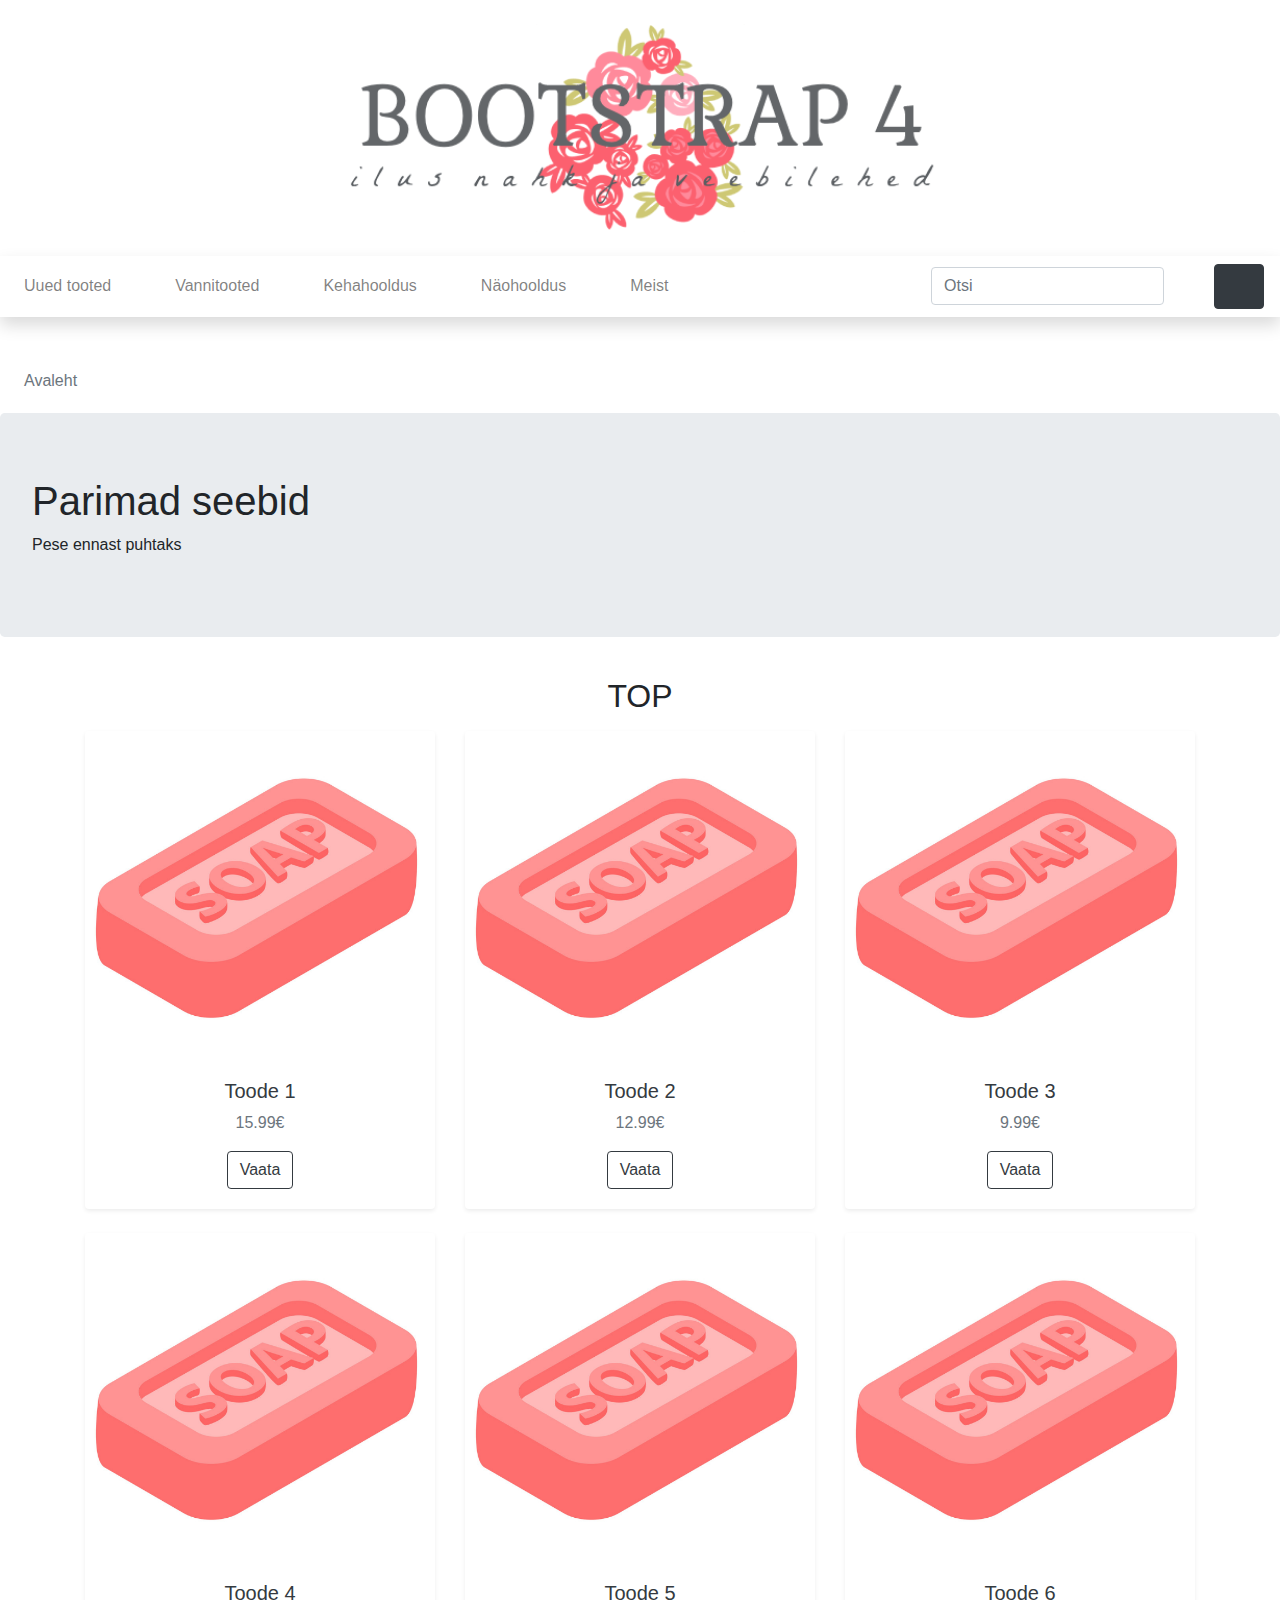
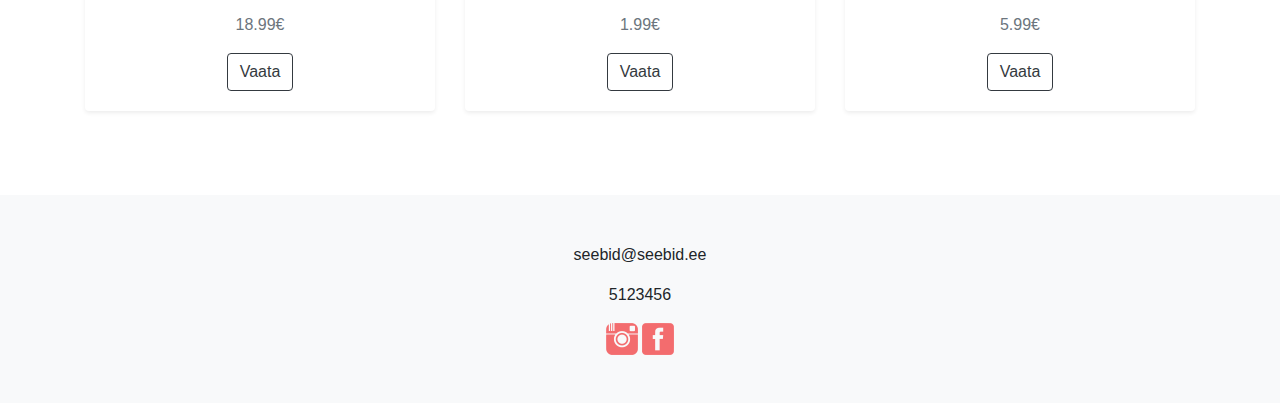
<file: index.html>
<!doctype html>
<html lang="ee">
    <head>
        <meta charset="utf-8">
        <meta http-equiv="X-UA-Compatible" content="IE=edge">
        <meta name="viewport" content="width=device-width, initial-scale=1, shrink-to-fit=no">
        <meta name="description" content=""> 
        <meta name="author" content="">
        <title>Avaleht</title>
        <!-- Bootstrap CSS -->
        <link rel="stylesheet" href="https://stackpath.bootstrapcdn.com/bootstrap/4.3.1/css/bootstrap.min.css" integrity="sha384-ggOyR0iXCbMQv3Xipma34MD+dH/1fQ784/j6cY/iJTQUOhcWr7x9JvoRxT2MZw1T" crossorigin="anonymous"> 
        <!-- minu CSS -->
        <link rel="stylesheet" href="custom.css">
    </head>
    <body>
        <!-- päis --->
        <header class="py-2">
            <div class="container-fluid">
                <div class="row">
                    <div class="col-lg-12 my-3 text-center"><a href="index.html"><img src="logo2.png" width="50%"></a></div>              
                </div>          
            </div>
        </header>
        <!-- navigatsioon -->
        <nav class="navbar navbar-expand-lg navbar-light bg-white shadow">
            <button class="navbar-toggler" type="button" data-toggle="collapse" data-target="#navbarNavDropdown" aria-controls="navbarNavDropdown" aria-expanded="false" aria-label="Toggle navigation">
                <span class="navbar-toggler-icon"></span>
            </button>
            <div class="collapse navbar-collapse" id="navbarNavDropdown">
                <ul class="navbar-nav mr-auto">
                    <li class="nav-item"><a class="nav-link" href="#">Uued tooted</a></li>
                    <li class="nav-item dropdown">
                        <a class="nav-link" href="#" id="navbarDropdownMenuLink" data-toggle="dropdown" aria-haspopup="true" aria-expanded="false">Vannitooted</a> 
                        <div class="dropdown-menu" aria-labelledby="navbarDropdownMenuLink"> 
                            <a class="dropdown-item" href="#">Vannisoolad</a> 
                            <a class="dropdown-item" href="#">Vannipiimad</a> 
                            <a class="dropdown-item" href="#">Vannipommid</a>
                            <a class="dropdown-item" href="list.html">Seebid ja du&scaron;igeelid</a>
                        </div> 
                    </li> 
                    <li class="nav-item dropdown"> 
                        <a class="nav-link" href="#" id="navbarDropdownMenuLink" data-toggle="dropdown" aria-haspopup="true" aria-expanded="false">Kehahooldus</a> 
                        <div class="dropdown-menu" aria-labelledby="navbarDropdownMenuLink"> 
                            <a class="dropdown-item" href="#">Kehakreemid</a> 
                            <a class="dropdown-item" href="#">Keha&otilde;lid</a> 
                            <a class="dropdown-item" href="#">Kehakoorijad</a> 
                            <a class="dropdown-item" href="#">Deodorandid</a> 
                            <a class="dropdown-item" href="#">K&auml;te ja jalgade hooldus</a>  
                        </div> 
                    </li> 
                    <li class="nav-item dropdown"> 
                        <a class="nav-link" href="#" id="navbarDropdownMenuLink" data-toggle="dropdown" aria-haspopup="true" aria-expanded="false">N&auml;ohooldus</a> 
                        <div class="dropdown-menu" aria-labelledby="navbarDropdownMenuLink"> 
                            <a class="dropdown-item" href="#">Puhastus ja toniseerimine</a> 
                            <a class="dropdown-item" href="#">Niisutus ja toitmine</a> 
                            <a class="dropdown-item" href="#">Koorijad ja maskid</a> 
                        </div> 
                    </li>
                    <li class="nav-item"><a class="nav-link" href="about.html">Meist</a></li>
                </ul>
                <!-- search -->
                <form class="form-inline my-2 my-lg-0">
                    <input class="form-control mr-sm-2" type="search" placeholder="Otsi" aria-label="Search">
                    <button class="btn btn-outline-white my-2 my-sm-0" type="submit"><svg class="lnr lnr-magnifier"><use xlink:href="#lnr-magnifier"></use></svg></button>
                </form>
            </div>
            <!-- cart -->
            <!--
            <svg class="lnr mt-auto mr-3 my-3 lnr-cart"><use xlink:href="#lnr-cart"></use></svg>
            -->
            <button class="btn btn-dark my-2 my-sm-0" type="submit"><svg class="lnr lnr-cart"><use xlink:href="#lnr-cart"></use></svg></button>
        </nav> 
        <!-- breadcrumb -->
        <section>
            <nav aria-label="breadcrumb">
                <ol class="breadcrumb bg-white my-2 ml-2">
                    <!--
                    <li class="breadcrumb-item active" aria-current="page"><button class="btn btn-link btn-lg my-2 my-sm-0" type="submit"><svg class="lnr lnr-home"><use xlink:href="#lnr-home"></use></svg></button></li>
                    -->
                    <li class="breadcrumb-item active" aria-current="page">Avaleht</li>
                </ol>
            </nav>  
        </section>
        <div class="jumbotron">
            <h1>Parimad seebid</h1>
            <p>Pese ennast puhtaks</p>
        </div>
        <section>
            <div class="container">
                <h2 class="h mb-3">TOP</h2>
                <div class="row"> 
                    <div class="col-md-4 mb-4"> 
                        <div class="card shadow-sm border-0 h-100 text-center"><a href="#"><img src="soap.png" alt="" class="card-img-top"></a> 
                            <div class="card-body"> 
                                <h5> <a href="#" class="text-dark">Toode 1</a></h5>
                                <p class="text-muted card-text"> 15.99&#8364;</p> 
                                <a role="button" href="toode.html" class="btn btn-outline-dark">Vaata</a>
                            </div> 
                        </div> 
                    </div> 
                    <div class="col-md-4 mb-4"> 
                        <div class="card shadow-sm border-0 h-100 text-center"><a href="#"><img src="soap.png" alt="" class="card-img-top"></a> 
                            <div class="card-body"> 
                                <h5> <a href="#" class="text-dark">Toode 2</a></h5>
                                <p class="text-muted card-text"> 12.99&#8364;</p> 
                                <a role="button" href="#" class="btn btn-outline-dark">Vaata</a>
                            </div> 
                        </div> 
                    </div> 
                    <div class="col-md-4 mb-4"> 
                        <div class="card shadow-sm border-0 h-100 text-center"><a href="#"><img src="soap.png" alt="" class="card-img-top"></a> 
                            <div class="card-body"> 
                                <h5> <a href="#" class="text-dark">Toode 3</a></h5>
                                <p class="text-muted card-text"> 9.99&#8364;</p> 
                                <a role="button" href="#" class="btn btn-outline-dark">Vaata</a>
                            </div> 
                        </div> 
                    </div> 
                    <div class="col-md-4 mb-4"> 
                        <div class="card shadow-sm border-0 h-100 text-center"><a href="#"><img src="soap.png" alt="" class="card-img-top"></a> 
                            <div class="card-body"> 
                                <h5> <a href="#" class="text-dark">Toode 4</a></h5>
                                <p class="text-muted card-text"> 18.99&#8364;</p> 
                                <a role="button" href="#" class="btn btn-outline-dark">Vaata</a>
                            </div> 
                        </div> 
                    </div> 
                    <div class="col-md-4 mb-4"> 
                        <div class="card shadow-sm border-0 h-100 text-center"><a href="#"><img src="soap.png" alt="" class="card-img-top"></a> 
                            <div class="card-body"> 
                                <h5> <a href="#" class="text-dark">Toode 5</a></h5>
                                <p class="text-muted card-text"> 1.99&#8364;</p> 
                                <a role="button" href="#" class="btn btn-outline-dark">Vaata</a>
                            </div> 
                        </div> 
                    </div>
                    <div class="col-md-4 mb-4"> 
                        <div class="card shadow-sm border-0 h-100 text-center"><a href="#"><img src="soap.png" alt="" class="card-img-top"></a> 
                            <div class="card-body"> 
                                <h5> <a href="#" class="text-dark">Toode 6</a></h5>
                                <p class="text-muted card-text"> 5.99&#8364;</p> 
                                <a role="button" href="#" class="btn btn-outline-dark">Vaata</a>
                            </div> 
                        </div> 
                    </div> 
                </div>
            </div>
        </section>   
        <!-- jalus --->
        <footer class="bg-light">
            <div class="container-fluid">
                <div class="row">
                    <div class="col-lg-12 text-center"><p>seebid@seebid.ee</p></div>
                    <div class="col-lg-12 text-center"><p>5123456</p></div>
                    <div class="col-lg-12 text-center">
                        <a href="#"><img src="img/instagram-32.png" alt="instagram" /></a>
                        <a href="#"><img src="img/facebook-3-32.png" alt="facebook" /></a>
                    </div>
                </div>
            </div>
        </footer>       
        <!-- jQuery, Popper.js, Bootstrap JS -->
        <script src="https://code.jquery.com/jquery-3.3.1.slim.min.js" integrity="sha384-q8i/X+965DzO0rT7abK41JStQIAqVgRVzpbzo5smXKp4YfRvH+8abtTE1Pi6jizo" crossorigin="anonymous"></script>
        <script src="https://cdnjs.cloudflare.com/ajax/libs/popper.js/1.14.7/umd/popper.min.js" integrity="sha384-UO2eT0CpHqdSJQ6hJty5KVphtPhzWj9WO1clHTMGa3JDZwrnQq4sF86dIHNDz0W1" crossorigin="anonymous"></script>
        <script src="https://stackpath.bootstrapcdn.com/bootstrap/4.3.1/js/bootstrap.min.js" integrity="sha384-JjSmVgyd0p3pXB1rRibZUAYoIIy6OrQ6VrjIEaFf/nJGzIxFDsf4x0xIM+B07jRM" crossorigin="anonymous"></script>
        <script src="https://cdn.linearicons.com/free/1.0.0/svgembedder.min.js"></script>
  </body>
</html>
</file>
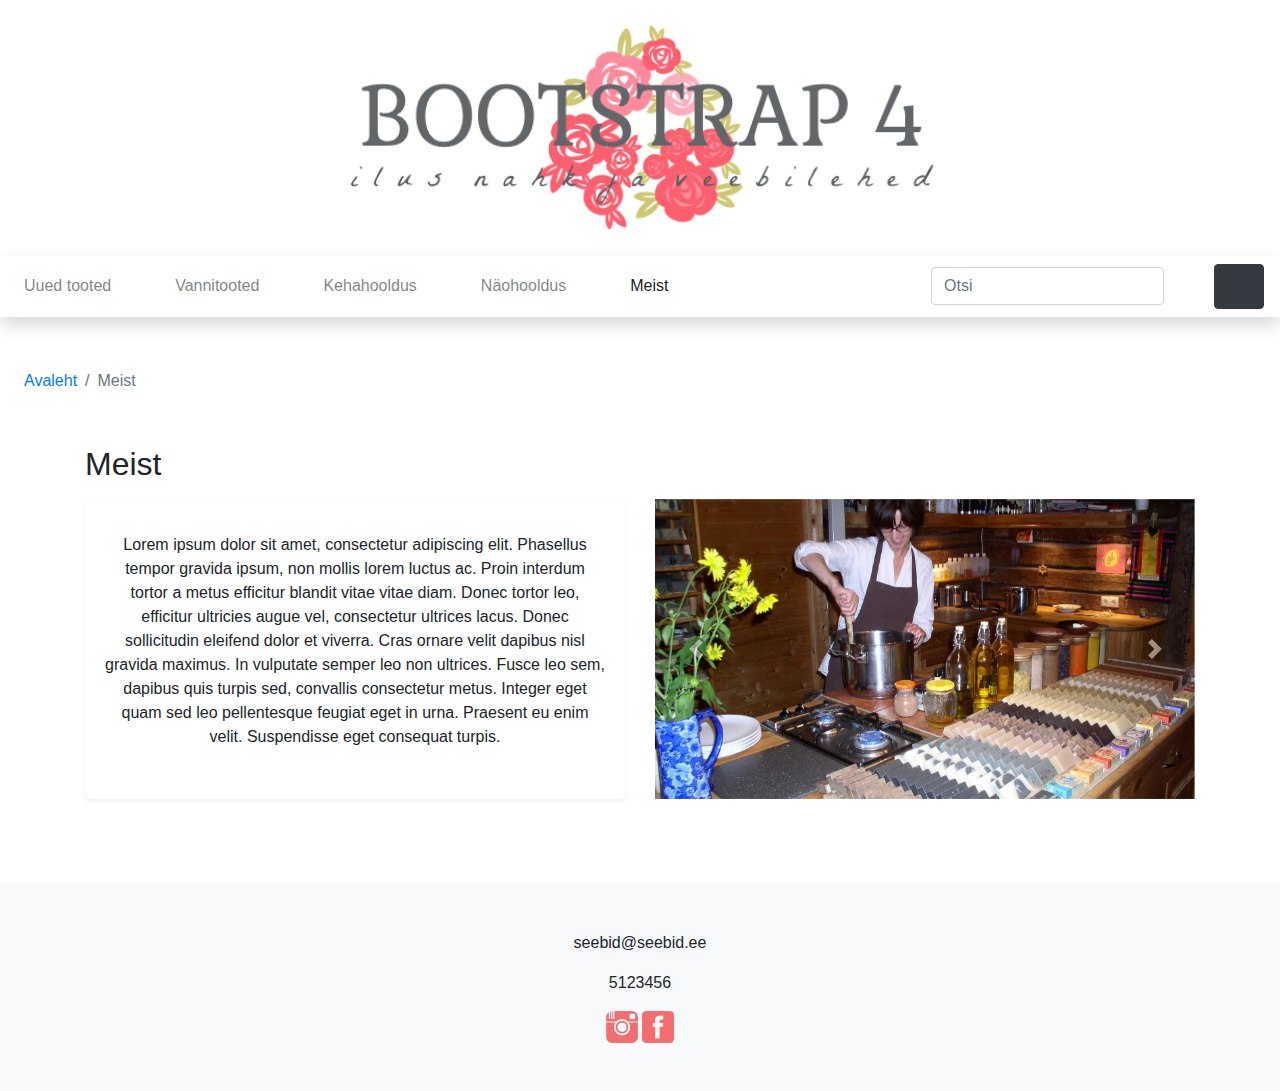
<file: about.html>
<!doctype html>
<html lang="ee">
<head>
    <meta charset="utf-8">
    <meta http-equiv="X-UA-Compatible" content="IE=edge">
    <meta name="viewport" content="width=device-width, initial-scale=1, shrink-to-fit=no">
    <meta name="description" content="">
    <meta name="author" content="">
    <title>Meist</title>
    <!-- Bootstrap CSS -->
    <link rel="stylesheet" href="https://stackpath.bootstrapcdn.com/bootstrap/4.3.1/css/bootstrap.min.css" integrity="sha384-ggOyR0iXCbMQv3Xipma34MD+dH/1fQ784/j6cY/iJTQUOhcWr7x9JvoRxT2MZw1T" crossorigin="anonymous">
    <!-- minu CSS -->
    <link rel="stylesheet" href="custom.css">
</head>
<body>
<!-- päis --->
<header class="py-2">
    <div class="container-fluid">
        <div class="row">
            <div class="col-lg-12 my-3 text-center"><a href="index.html"><img src="logo2.png" width="50%"></a></div>
        </div>
    </div>
</header>
<!-- navigatsioon -->
<nav class="navbar navbar-expand-lg navbar-light bg-white shadow">
    <button class="navbar-toggler" type="button" data-toggle="collapse" data-target="#navbarNavDropdown" aria-controls="navbarNavDropdown" aria-expanded="false" aria-label="Toggle navigation">
        <span class="navbar-toggler-icon"></span>
    </button>
    <div class="collapse navbar-collapse" id="navbarNavDropdown">
        <ul class="navbar-nav mr-auto">
            <li class="nav-item"><a class="nav-link" href="#">Uued tooted</a></li>
            <li class="nav-item dropdown">
                <a class="nav-link" href="#" id="navbarDropdownMenuLink" data-toggle="dropdown" aria-haspopup="true" aria-expanded="false">Vannitooted</a>
                <div class="dropdown-menu" aria-labelledby="navbarDropdownMenuLink">
                    <a class="dropdown-item" href="#">Vannisoolad</a>
                    <a class="dropdown-item" href="#">Vannipiimad</a>
                    <a class="dropdown-item" href="#">Vannipommid</a>
                    <a class="dropdown-item" href="list.html">Seebid ja du&scaron;igeelid</a>
                </div>
            </li>
            <li class="nav-item dropdown">
                <a class="nav-link" href="#" id="navbarDropdownMenuLink" data-toggle="dropdown" aria-haspopup="true" aria-expanded="false">Kehahooldus</a>
                <div class="dropdown-menu" aria-labelledby="navbarDropdownMenuLink">
                    <a class="dropdown-item" href="#">Kehakreemid</a>
                    <a class="dropdown-item" href="#">Keha&otilde;lid</a>
                    <a class="dropdown-item" href="#">Kehakoorijad</a>
                    <a class="dropdown-item" href="#">Deodorandid</a>
                    <a class="dropdown-item" href="#">K&auml;te ja jalgade hooldus</a>
                </div>
            </li>
            <li class="nav-item dropdown">
                <a class="nav-link" href="#" id="navbarDropdownMenuLink" data-toggle="dropdown" aria-haspopup="true" aria-expanded="false">N&auml;ohooldus</a>
                <div class="dropdown-menu" aria-labelledby="navbarDropdownMenuLink">
                    <a class="dropdown-item" href="#">Puhastus ja toniseerimine</a>
                    <a class="dropdown-item" href="#">Niisutus ja toitmine</a>
                    <a class="dropdown-item" href="#">Koorijad ja maskid</a>
                </div>
            </li>
            <li class="nav-item"><a class="nav-link active" href="about.html">Meist</a></li>
        </ul>
        <!-- search -->
        <form class="form-inline my-2 my-lg-0">
            <input class="form-control mr-sm-2" type="search" placeholder="Otsi" aria-label="Search">
            <button class="btn btn-outline-white my-2 my-sm-0" type="submit"><svg class="lnr lnr-magnifier"><use xlink:href="#lnr-magnifier"></use></svg></button>
        </form>
    </div>
    <!-- cart -->
    <!--
    <svg class="lnr mt-auto mr-3 my-3 lnr-cart"><use xlink:href="#lnr-cart"></use></svg>
    -->
    <button class="btn btn-dark my-2 my-sm-0" type="submit"><svg class="lnr lnr-cart"><use xlink:href="#lnr-cart"></use></svg></button>
</nav>
<!-- breadcrumb -->
<section>
    <nav aria-label="breadcrumb">
        <ol class="breadcrumb bg-white my-2 ml-2">
            <li class="breadcrumb-item"><a href="index.html">Avaleht</a></li>
            <li class="breadcrumb-item active">Meist</li>
        </ol>
    </nav>
</section>
<section>
    <div class="container">
        <h2 class="mb-3">Meist</h2>
        <div class="row">
            <div class="col-md-6 mb-4">
                <div class="card shadow-sm border-0 h-100 text-center">
                    <div class="card-body">
                        <p class="mb-3">Lorem ipsum dolor sit amet, consectetur adipiscing elit. Phasellus tempor gravida ipsum, non mollis lorem luctus ac. Proin interdum tortor a metus efficitur blandit vitae vitae diam. Donec tortor leo, efficitur ultricies augue vel, consectetur ultrices lacus. Donec sollicitudin eleifend dolor et viverra. Cras ornare velit dapibus nisl gravida maximus. In vulputate semper leo non ultrices. Fusce leo sem, dapibus quis turpis sed, convallis consectetur metus. Integer eget quam sed leo pellentesque feugiat eget in urna. Praesent eu enim velit. Suspendisse eget consequat turpis.</p>
                    </div>
                </div>
            </div>
            <div class="col-md-6 mb-4">
                <div id="carouselExampleControls" class="carousel slide" data-ride="carousel">
                    <div class="carousel-inner">
                        <div class="carousel-item active">
                            <img class="d-block w-100" src="img/seebid.JPG" alt="Inimesed">
                        </div>
                        <div class="carousel-item">
                            <img class="d-block w-100" src="img/seebid2.jpg" alt="Seebid">
                        </div>
                    </div>
                    <a class="carousel-control-prev" href="#carouselExampleControls" role="button" data-slide="prev">
                        <span class="carousel-control-prev-icon" aria-hidden="true"></span>
                        <span class="sr-only">Previous</span>
                    </a>
                    <a class="carousel-control-next" href="#carouselExampleControls" role="button" data-slide="next">
                        <span class="carousel-control-next-icon" aria-hidden="true"></span>
                        <span class="sr-only">Next</span>
                    </a>
                </div>
            </div>
        </div>
    </div>
</section>
<!-- jalus --->
<footer class="bg-light">
    <div class="container-fluid">
        <div class="row">
            <div class="col-lg-12 text-center"><p>seebid@seebid.ee</p></div>
            <div class="col-lg-12 text-center"><p>5123456</p></div>
            <div class="col-lg-12 text-center">
                <a href="#"><img src="img/instagram-32.png" alt="instagram" /></a>
                <a href="#"><img src="img/facebook-3-32.png" alt="facebook" /></a>
            </div>
        </div>
    </div>
</footer>
<!-- jQuery, Popper.js, Bootstrap JS -->
<script src="https://code.jquery.com/jquery-3.3.1.slim.min.js" integrity="sha384-q8i/X+965DzO0rT7abK41JStQIAqVgRVzpbzo5smXKp4YfRvH+8abtTE1Pi6jizo" crossorigin="anonymous"></script>
<script src="https://cdnjs.cloudflare.com/ajax/libs/popper.js/1.14.7/umd/popper.min.js" integrity="sha384-UO2eT0CpHqdSJQ6hJty5KVphtPhzWj9WO1clHTMGa3JDZwrnQq4sF86dIHNDz0W1" crossorigin="anonymous"></script>
<script src="https://stackpath.bootstrapcdn.com/bootstrap/4.3.1/js/bootstrap.min.js" integrity="sha384-JjSmVgyd0p3pXB1rRibZUAYoIIy6OrQ6VrjIEaFf/nJGzIxFDsf4x0xIM+B07jRM" crossorigin="anonymous"></script>
<script src="https://cdn.linearicons.com/free/1.0.0/svgembedder.min.js"></script>
</body>
</html>
</file>
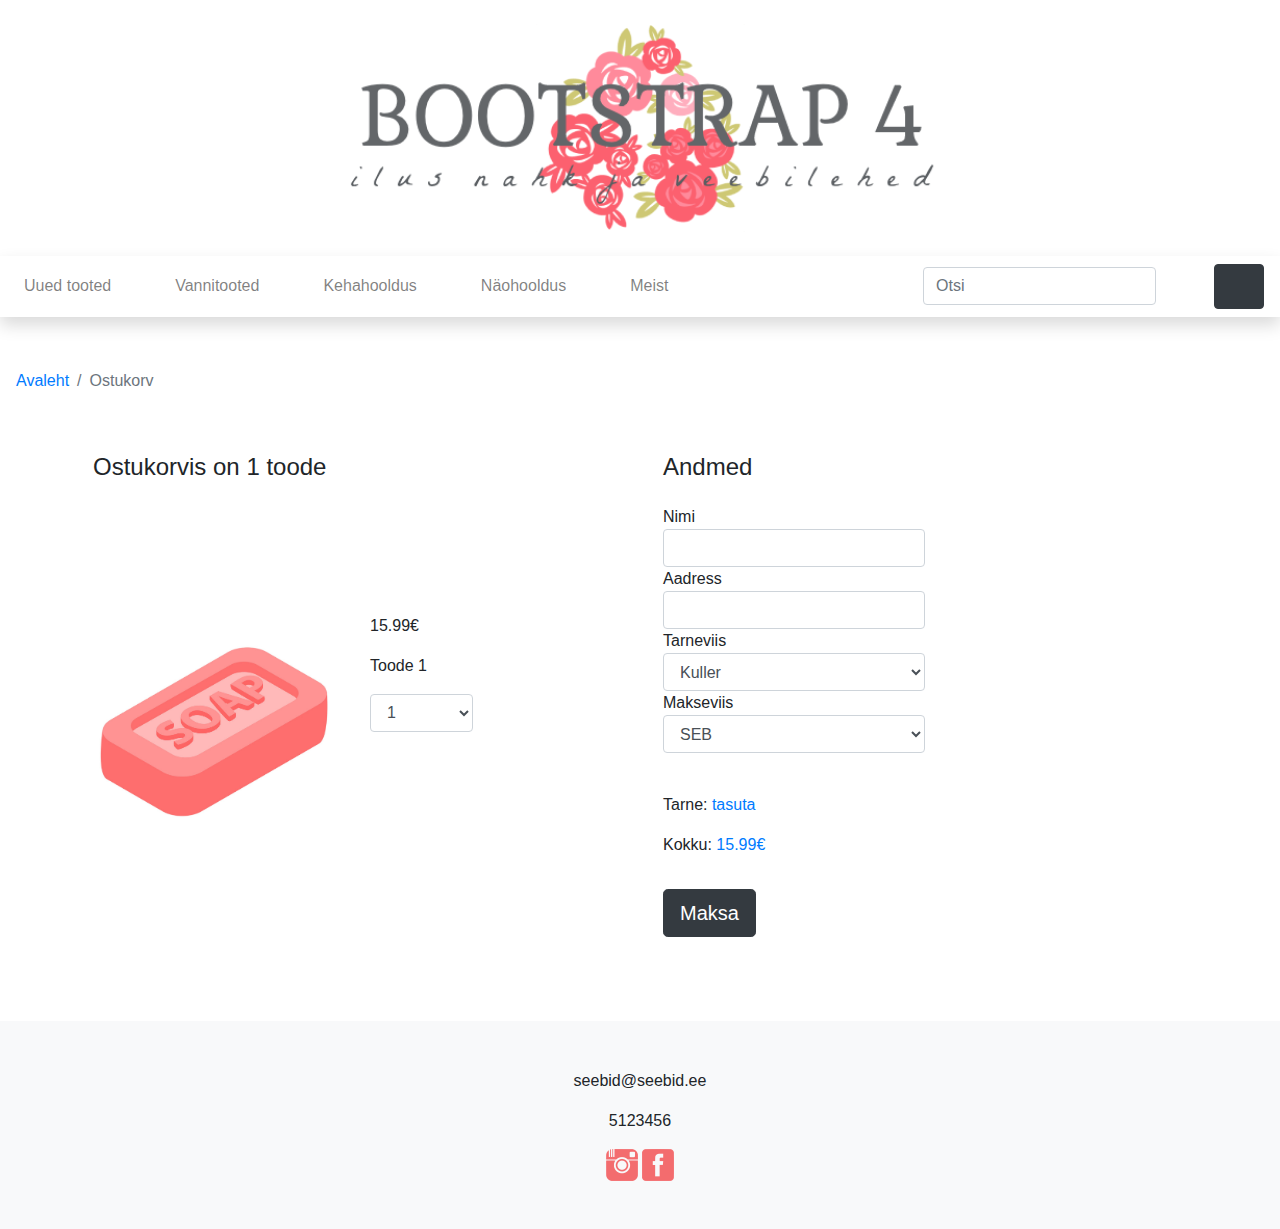
<file: cart.html>
<!doctype html>
<html lang="ee">
    <head>
        <meta charset="utf-8">
        <meta http-equiv="X-UA-Compatible" content="IE=edge">
        <meta name="viewport" content="width=device-width, initial-scale=1, shrink-to-fit=no">
        <meta name="description" content=""> 
        <meta name="author" content="">
        <title>Ostukorv</title>
        <!-- Bootstrap CSS -->
        <link rel="stylesheet" href="https://stackpath.bootstrapcdn.com/bootstrap/4.3.1/css/bootstrap.min.css" integrity="sha384-ggOyR0iXCbMQv3Xipma34MD+dH/1fQ784/j6cY/iJTQUOhcWr7x9JvoRxT2MZw1T" crossorigin="anonymous"> 
        <!-- minu CSS -->
        <link rel="stylesheet" href="custom.css">
    </head>
    <body>
        <!-- päis -->
        <header class="py-2">
            <div class="container-fluid">
                <div class="row">
                    <div class="col-lg-12 my-3 text-center"><img src="logo2.png" width="50%"></div>              
                </div>          
            </div>
        </header>
        <!-- navigatsioon -->
        <nav class="navbar navbar-expand-lg navbar-light bg-white shadow">
            <button class="navbar-toggler" type="button" data-toggle="collapse" data-target="#navbarNavDropdown" aria-controls="navbarNavDropdown" aria-expanded="false" aria-label="Toggle navigation">
                <span class="navbar-toggler-icon"></span>
            </button>
            <div class="collapse navbar-collapse" id="navbarNavDropdown">
                <ul class="navbar-nav mr-auto">
                    <li class="nav-item"><a class="nav-link" href="#">Uued tooted</a></li>
                    <li class="nav-item dropdown">
                        <a class="nav-link" href="#" id="navbarDropdownMenuLink" data-toggle="dropdown" aria-haspopup="true" aria-expanded="false">Vannitooted</a> 
                        <div class="dropdown-menu" aria-labelledby="navbarDropdownMenuLink"> 
                            <a class="dropdown-item" href="#">Vannisoolad</a> 
                            <a class="dropdown-item" href="#">Vannipiimad</a> 
                            <a class="dropdown-item" href="#">Vannipommid</a>
                            <a class="dropdown-item" href="list.html">Seebid ja du&scaron;igeelid</a>
                        </div> 
                    </li> 
                    <li class="nav-item dropdown"> 
                        <a class="nav-link" href="#" id="navbarDropdownMenuLink" data-toggle="dropdown" aria-haspopup="true" aria-expanded="false">Kehahooldus</a> 
                        <div class="dropdown-menu" aria-labelledby="navbarDropdownMenuLink"> 
                            <a class="dropdown-item" href="#">Kehakreemid</a> 
                            <a class="dropdown-item" href="#">Keha&otilde;lid</a> 
                            <a class="dropdown-item" href="#">Kehakoorijad</a> 
                            <a class="dropdown-item" href="#">Deodorandid</a> 
                            <a class="dropdown-item" href="#">K&auml;te ja jalgade hooldus</a>  
                        </div> 
                    </li> 
                    <li class="nav-item dropdown"> 
                        <a class="nav-link" href="#" id="navbarDropdownMenuLink" data-toggle="dropdown" aria-haspopup="true" aria-expanded="false">N&auml;ohooldus</a> 
                        <div class="dropdown-menu" aria-labelledby="navbarDropdownMenuLink"> 
                            <a class="dropdown-item" href="#">Puhastus ja toniseerimine</a> 
                            <a class="dropdown-item" href="#">Niisutus ja toitmine</a> 
                            <a class="dropdown-item" href="#">Koorijad ja maskid</a> 
                        </div> 
                    </li>
                    <li class="nav-item"><a class="nav-link" href="about.html">Meist</a></li>
                </ul>
                <!-- search -->
                <form class="form-inline m-2 my-lg-0">
                    <input class="form-control mr-sm-2" type="search" placeholder="Otsi" aria-label="Search">
                    <button class="btn btn-outline-white my-2 my-sm-0" type="submit"><svg class="lnr lnr-magnifier"><use xlink:href="#lnr-magnifier"></use></svg></button>
                </form>
            </div>
            <!-- cart -->
            <a href="cart.html"><button class="btn btn-dark my-2 my-sm-0" type="submit"><svg class="lnr lnr-cart"><use xlink:href="#lnr-cart"></use></svg></button></a>
        </nav> 
        <section>
            <!-- breadcrumb -->
            <nav aria-label="breadcrumb" >
                <ol class="breadcrumb bg-white my-2">
                    <li class="breadcrumb-item"><a href="index.html">Avaleht</a></li>
                    <li class="breadcrumb-item active">Ostukorv</li>
                </ol>
            </nav>
        </section>
        <!-- ostukorv -->
        <section>
            <div class="container">
                <div class="row">
                    <div class="col-lg-6 d-flex align-items-start flex-column">
                        <div class="mb-auto p-2"><h4>Ostukorvis on 1 toode</h4></div>
                        <div class="mb-auto p-2 row">
                            <div class="col-lg-6">
                                <img src="soap.png" width="100%">
                            </div>
                            <div class="col-lg-6">
                                <p>15.99&#8364;</p>
                                <p>Toode 1</p>
                                    <select class="form-control col-lg-5 form-sm" id="kogus">
                                        <option>0</option>
                                        <option selected="selected">1</option>
                                        <option>2</option>
                                        <option>3</option>
                                    </select>
                                <br/>
                            </div>            
                        </div>
                    </div>
                    <div class="col-lg-6">
                        <div class="mb-auto p-2"><h4>Andmed</h4></div>
                        <div class="mb-auto p-2 row">
                            <div class="col">
                                Nimi<input class="form-control col-lg-6 form-sm" id = "nimi"></input>
                                Aadress<input class="form-control col-lg-6 form-sm" id = "aadress"></input>
                                Tarneviis<select class="form-control col-lg-6 form-sm" id="tarneviis">
                                    <option>Kuller</option>
                                    <option>Automaat</option>
                                    <option>Tulen ise jörgi</option>
                                </select>
                                Makseviis<select class="form-control col-lg-6 form-sm" id="makseviis">
                                    <option>SEB</option>
                                    <option>Swedbank</option>
                                    <option>LHV</option>
                                </select>
                                <br/>
                            </div>
                        </div>
                        <div class="p-2">
                            <p>Tarne: <span class="text-primary">tasuta</span></p>
                            <p>Kokku: <span class="text-primary">15.99&#8364;</span></p>
                        </div>
                        <div class="p-2 mx-auto">
                            <a href="kinnitus.html" class="btn btn-dark btn-lg mb-3">Maksa</a>
                        </div>
                    </div>
                </div>   
            </div>
        </section>
        <!-- jalus -->
        <footer class="bg-light">
            <div class="container-fluid">
                <div class="row">
                    <div class="col-lg-12 text-center"><p>seebid@seebid.ee</p></div>
                    <div class="col-lg-12 text-center"><p>5123456</p></div>
                    <div class="col-lg-12 text-center">
                        <a href="#"><img src="img/instagram-32.png" alt="instagram" /></a>
                        <a href="#"><img src="img/facebook-3-32.png" alt="facebook" /></a>
                    </div>
                </div>
            </div>
        </footer>
        <!-- jQuery, Popper.js, Bootstrap JS -->
        <script src="https://code.jquery.com/jquery-3.3.1.slim.min.js" integrity="sha384-q8i/X+965DzO0rT7abK41JStQIAqVgRVzpbzo5smXKp4YfRvH+8abtTE1Pi6jizo" crossorigin="anonymous"></script>
        <script src="https://cdnjs.cloudflare.com/ajax/libs/popper.js/1.14.7/umd/popper.min.js" integrity="sha384-UO2eT0CpHqdSJQ6hJty5KVphtPhzWj9WO1clHTMGa3JDZwrnQq4sF86dIHNDz0W1" crossorigin="anonymous"></script>
        <script src="https://stackpath.bootstrapcdn.com/bootstrap/4.3.1/js/bootstrap.min.js" integrity="sha384-JjSmVgyd0p3pXB1rRibZUAYoIIy6OrQ6VrjIEaFf/nJGzIxFDsf4x0xIM+B07jRM" crossorigin="anonymous"></script>
        <script src="https://cdn.linearicons.com/free/1.0.0/svgembedder.min.js"></script>
    </body>
</html>
</file>
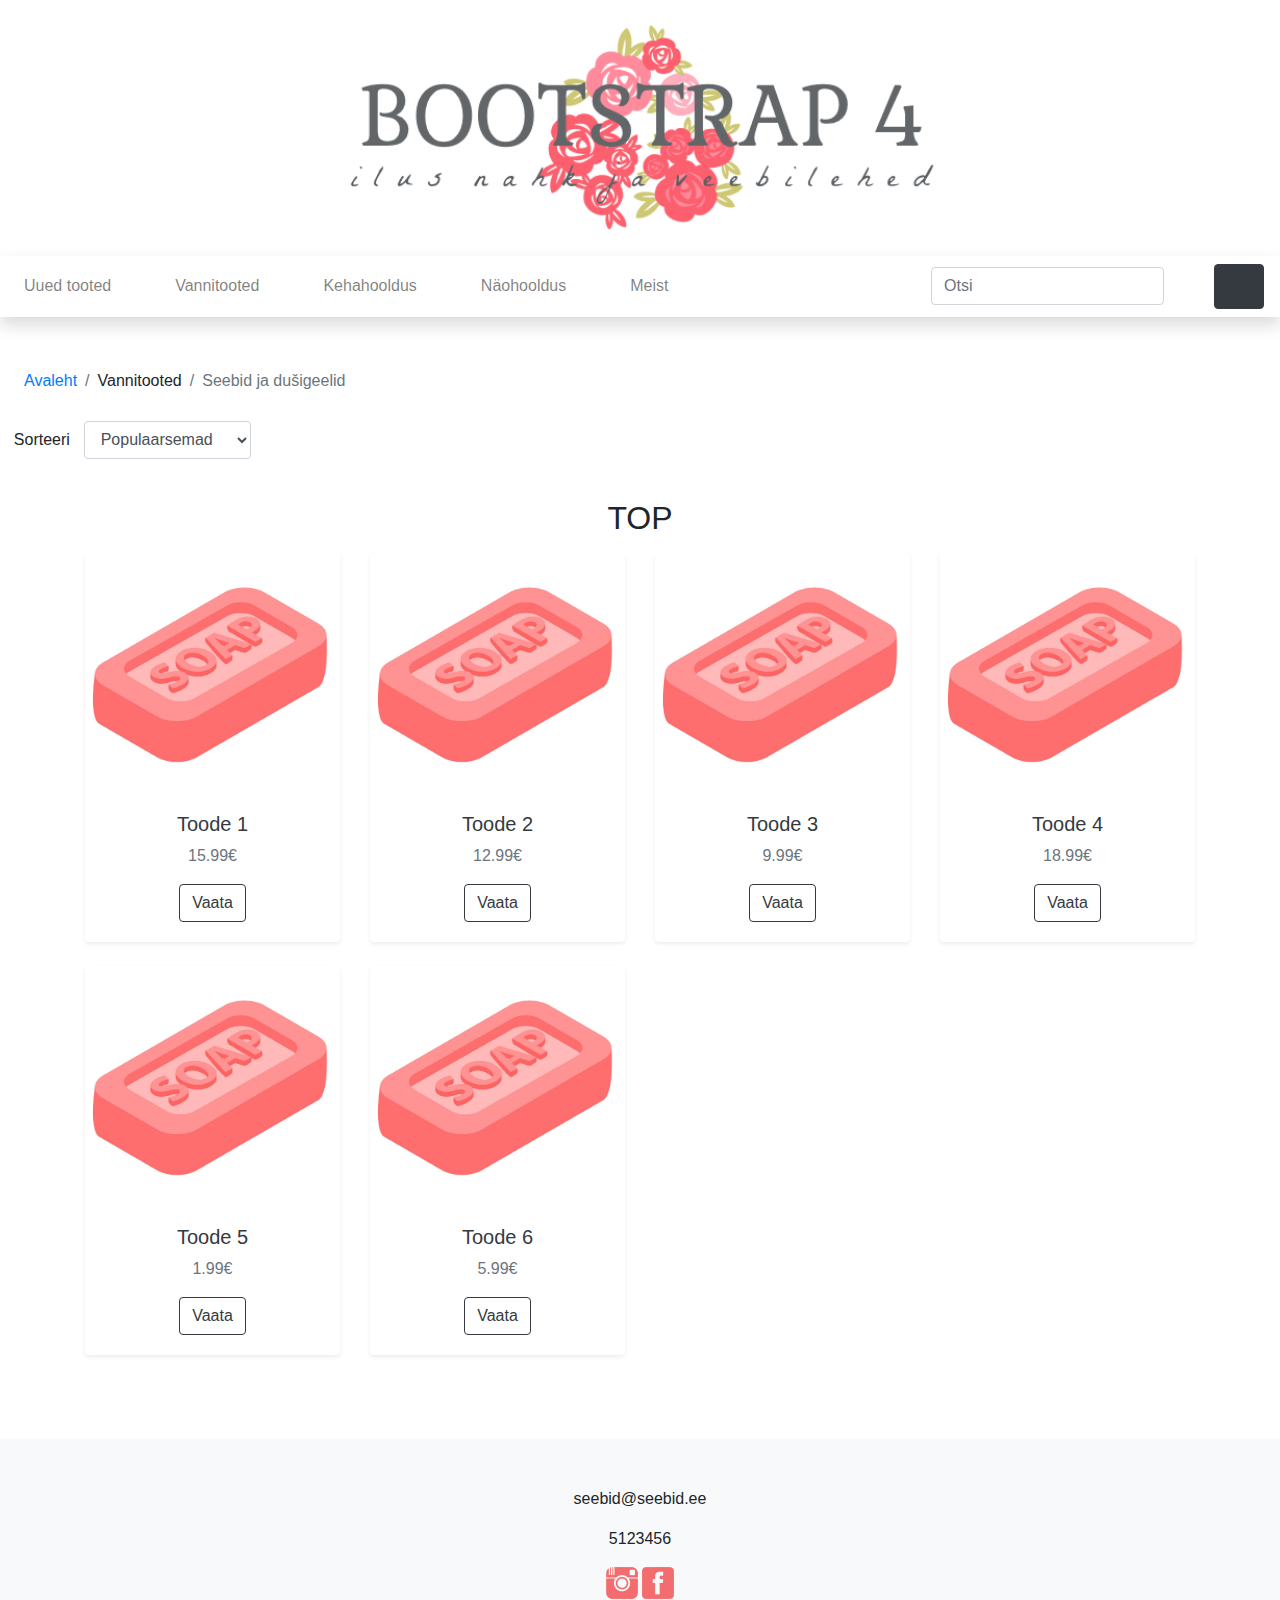
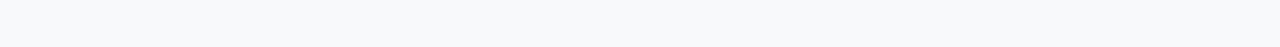
<file: list.html>
<!DOCTYPE html>
<html lang="ee">
<head>
    <meta charset="utf-8">
    <meta http-equiv="X-UA-Compatible" content="IE=edge">
    <meta name="viewport" content="width=device-width, initial-scale=1, shrink-to-fit=no">
    <meta name="description" content="">
    <meta name="author" content="">
    <title>Tere, maailm!</title>
    <!-- Bootstrap CSS -->
    <link rel="stylesheet" href="https://stackpath.bootstrapcdn.com/bootstrap/4.3.1/css/bootstrap.min.css" integrity="sha384-ggOyR0iXCbMQv3Xipma34MD+dH/1fQ784/j6cY/iJTQUOhcWr7x9JvoRxT2MZw1T" crossorigin="anonymous">
    <!-- minu CSS -->
    <link rel="stylesheet" href="custom.css">
</head>
<body>
<header class="py-2">
    <div class="container-fluid">
        <div class="row">
            <div class="col my-3 text-center ">
                <a href="list.html"><img src="logo2.png" width="50%"></a>
            </div>
        </div>
    </div>
</header>
<nav class="navbar navbar-expand-lg navbar-light bg-white shadow">
    <button class="navbar-toggler" type="button" data-toggle="collapse" data-target="#navbarNavDropdown" aria-controls="navbarNavDropdown" aria-expanded="false" aria-label="Toggle navigation">
        <span class="navbar-toggler-icon"></span>
    </button>
    <div class="collapse navbar-collapse" id="navbarNavDropdown">
        <ul class="navbar-nav mr-auto">
            <li class="nav-item"><a class="nav-link" href="#">Uued tooted</a></li>
            <li class="nav-item dropdown">
                <a class="nav-link" href="#" id="navbarDropdownMenuLink" data-toggle="dropdown" aria-haspopup="true" aria-expanded="false">Vannitooted</a>
                <div class="dropdown-menu" aria-labelledby="navbarDropdownMenuLink">
                    <a class="dropdown-item" href="#">Vannisoolad</a>
                    <a class="dropdown-item" href="#">Vannipiimad</a>
                    <a class="dropdown-item" href="#">Vannipommid</a>
                    <a class="dropdown-item active" href="list.html">Seebid ja du&scaron;igeelid</a>
                </div>
            </li>

            <li class="nav-item dropdown">
                <a class="nav-link" href="#" id="navbarDropdownMenuLink" data-toggle="dropdown" aria-haspopup="true" aria-expanded="false">Kehahooldus</a>
                <div class="dropdown-menu" aria-labelledby="navbarDropdownMenuLink">
                    <a class="dropdown-item" href="#">Kehakreemid</a>
                    <a class="dropdown-item" href="#">Keha&otilde;lid</a>
                    <a class="dropdown-item" href="#">Kehakoorijad</a>
                    <a class="dropdown-item" href="#">Deodorandid</a>
                    <a class="dropdown-item" href="#">Deodorandid</a>
                    <a class="dropdown-item" href="#">K&auml;te ja jalgade hooldus</a>
                </div>
            </li>
            <li class="nav-item dropdown">
                <a class="nav-link" href="#" id="navbarDropdownMenuLink" data-toggle="dropdown" aria-haspopup="true" aria-expanded="false">N&auml;ohooldus</a>
                <div class="dropdown-menu" aria-labelledby="navbarDropdownMenuLink">
                    <a class="dropdown-item" href="#">Puhastus ja toniseerimine</a>
                    <a class="dropdown-item" href="#">Niisutus ja toitmine</a>
                    <a class="dropdown-item" href="#">Koorijad ja maskid</a>
                </div>
            </li>
            <li class="nav-item"><a class="nav-link" href="about.html">Meist</a></li>
        </ul>
        <!-- search -->
        <form class="form-inline my-2 my-lg-0">
            <input class="form-control mr-sm-2" type="search" placeholder="Otsi" aria-label="Search">
            <button class="btn btn-outline-white my-2 my-sm-0" type="submit"><svg class="lnr lnr-magnifier"><use xlink:href="#lnr-magnifier"></use></svg></button>
        </form>
    </div>
    <button class="btn btn-dark my-2 my-sm-0" type="submit">
        <svg class="lnr lnr-cart">
            <use xlink:href="#lnr-cart"></use>
        </svg>
    </button>
</nav>
<section>
    <nav aria-label="breadcrumb">
        <ol class="breadcrumb bg-white ml-2">
            <li class="breadcrumb-item"><a href="index.html">Avaleht</a></li>
            <li class="breadcrumb-item">Vannitooted</li>
            <li class="breadcrumb-item active" aria-current="page">Seebid ja du&scaron;igeelid</li>
        </ol>
    </nav>
</section>
<form class="form-inline mb-4">
    <div class="form-group" >
        <label for="sort" class="control-label col-lg-4">Sorteeri</label>
        <select class="form-control col-lg-8" id="sort">
            <option>Populaarsemad</option>
            <option>Odavamad enne</option>
            <option>Kallimad enne</option>
        </select>
    </div>
</form>
<section>
    <div class="container">
        <h2 class="h mb-3">TOP</h2>
        <div class="row">
            <div class="col-md-3 mb-4">
                <div class="card shadow-sm border-0 h-100 text-center" ><a href="#"><img src="soap.png" alt="" class="card-img-top"></a>
                    <div class="card-body">
                        <h5><a href="#" class="text-dark">Toode 1</a></h5>
                        <p class="text-muted card-text"> 15.99&#8364;</p>
                        <a role="button" href="toode.html" class="btn btn-outline-dark">Vaata</a>
                    </div>
                </div>
            </div>
            <div class="col-md-3 mb-4">
                <div class="card shadow-sm border-0 h-100 text-center" ><a href="#"><img src="soap.png" alt="" class="card-img-top"></a>
                    <div class="card-body">
                        <h5><a href="#" class="text-dark">Toode 2</a></h5>
                        <p class="text-muted card-text"> 12.99&#8364;</p>
                        <a role="button" href="#" class="btn btn-outline-dark">Vaata</a>
                    </div>
                </div>
            </div>
            <div class="col-md-3 mb-4">
                <div class="card shadow-sm border-0 h-100 text-center" ><a href="#"><img src="soap.png" alt="" class="card-img-top"></a>
                    <div class="card-body">
                        <h5><a href="#" class="text-dark">Toode 3</a></h5>
                        <p class="text-muted card-text"> 9.99&#8364;</p>
                        <a role="button" href="#" class="btn btn-outline-dark">Vaata</a>
                    </div>
                </div>
            </div>
            <div class="col-md-3 mb-4">
                <div class="card shadow-sm border-0 h-100 text-center" ><a href="#"><img src="soap.png" alt="" class="card-img-top"></a>
                    <div class="card-body">
                        <h5><a href="#" class="text-dark">Toode 4</a></h5>
                        <p class="text-muted card-text"> 18.99&#8364;</p>
                        <a role="button" href="#" class="btn btn-outline-dark">Vaata</a>
                    </div>
                </div>
            </div>
            <div class="col-md-3 mb-4">
                <div class="card shadow-sm border-0 h-100 text-center" ><a href="#"><img src="soap.png" alt="" class="card-img-top"></a>
                    <div class="card-body">
                        <h5><a href="#" class="text-dark">Toode 5</a></h5>
                        <p class="text-muted card-text"> 1.99&#8364;</p>
                        <a role="button" href="#" class="btn btn-outline-dark">Vaata</a>
                    </div>
                </div>
            </div>
            <div class="col-md-3 mb-4">
                <div class="card shadow-sm border-0 h-100 text-center" ><a href="#"><img src="soap.png" alt="" class="card-img-top"></a>
                    <div class="card-body">
                        <h5><a href="#" class="text-dark">Toode 6</a></h5>
                        <p class="text-muted card-text"> 5.99&#8364;</p>
                        <a role="button" href="#" class="btn btn-outline-dark">Vaata</a>
                    </div>
                </div>
            </div>
        </div>
    </div>
</section>
<footer class="bg-light">
    <div class="container-fluid">
        <div class="row">
            <div class="col-lg-12 text-center"><p>seebid@seebid.ee</p></div>
            <div class="col-lg-12 text-center"><p>5123456</p></div>
            <div class="col-lg-12 text-center">
                <a href="#"><img src="img/instagram-32.png" alt="instagram" /></a>
                <a href="#"><img src="img/facebook-3-32.png" alt="facebook" /></a>
            </div>
        </div>
    </div>
</footer>

<!-- jQuery -->
<script src="https://code.jquery.com/jquery-3.3.1.slim.min.js" integrity="sha384-q8i/X+965DzO0rT7abK41JStQIAqVgRVzpbzo5smXKp4YfRvH+8abtTE1Pi6jizo" crossorigin="anonymous"></script>
<!-- Popper.js -->
<script src="https://cdnjs.cloudflare.com/ajax/libs/popper.js/1.14.7/umd/popper.min.js" integrity="sha384-UO2eT0CpHqdSJQ6hJty5KVphtPhzWj9WO1clHTMGa3JDZwrnQq4sF86dIHNDz0W1" crossorigin="anonymous"></script>
<!-- Boostrap JS -->
<script src="https://stackpath.bootstrapcdn.com/bootstrap/4.3.1/js/bootstrap.min.js" integrity="sha384-JjSmVgyd0p3pXB1rRibZUAYoIIy6OrQ6VrjIEaFf/nJGzIxFDsf4x0xIM+B07jRM" crossorigin="anonymous"></script>
<!-- ikoonid -->
<script src="https://cdn.linearicons.com/free/1.0.0/svgembedder.min.js"></script>
</body>
</html>
</file>
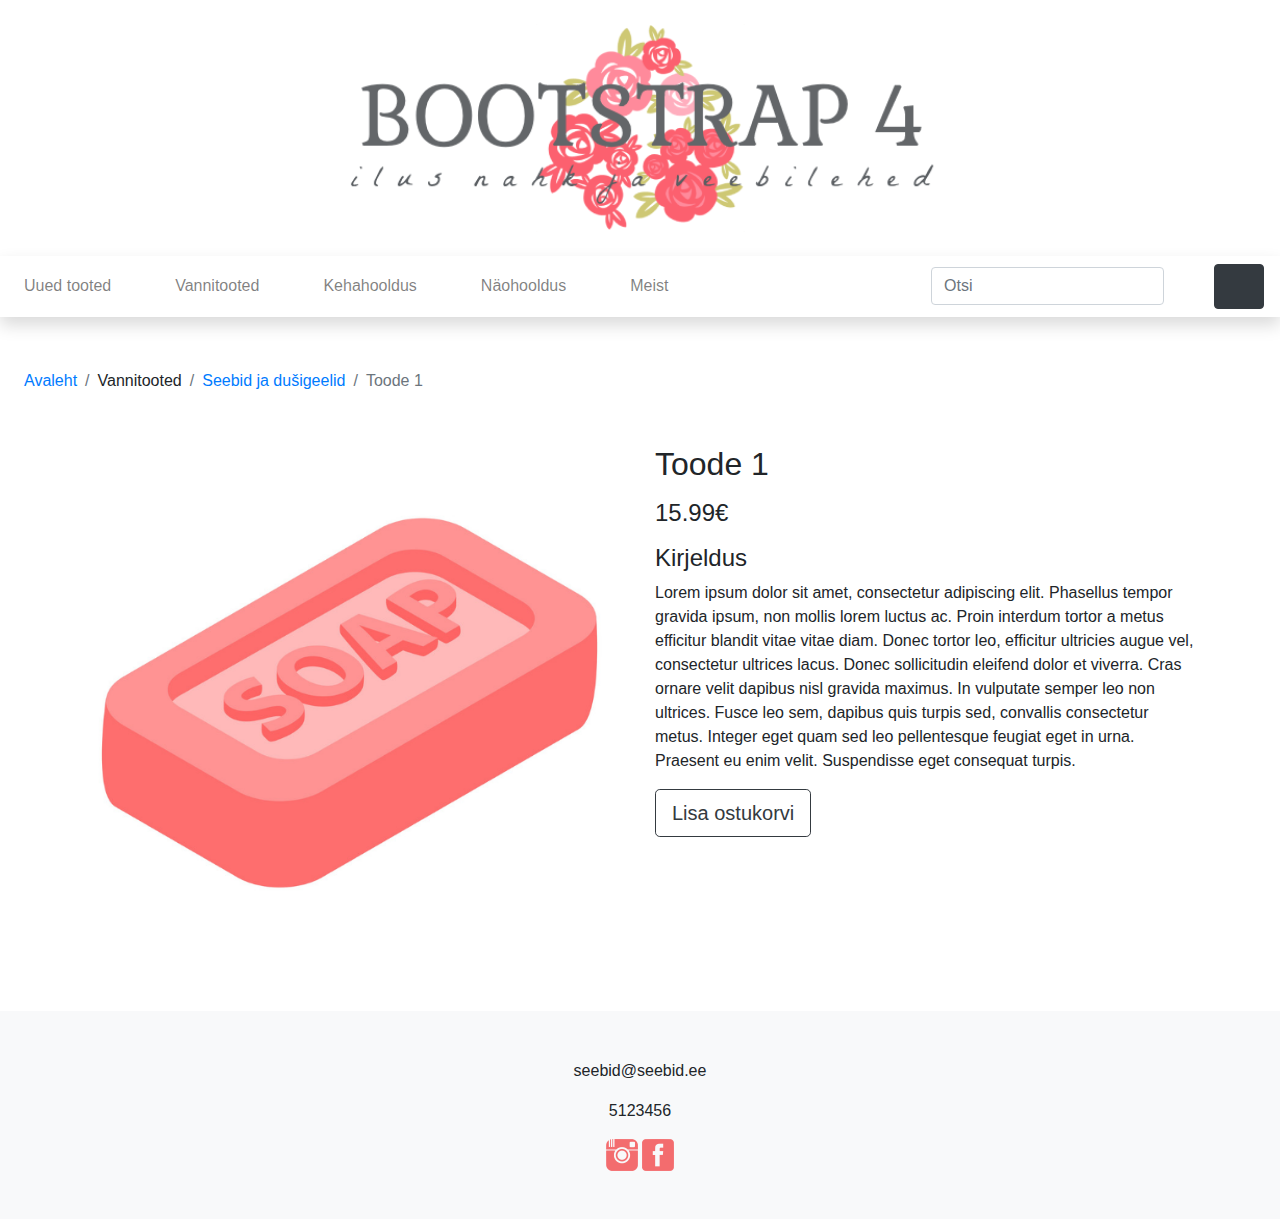
<file: toode.html>
<!DOCTYPE html>
<html lang="ee">
<head>
    <meta charset="utf-8">
    <meta http-equiv="X-UA-Compatible" content="IE=edge">
    <meta name="viewport" content="width=device-width, initial-scale=1, shrink-to-fit=no">
    <meta name="description" content="">
    <meta name="author" content="">
    <title>Tere, maailm!</title>
    <!-- Bootstrap CSS -->
    <link rel="stylesheet" href="https://stackpath.bootstrapcdn.com/bootstrap/4.3.1/css/bootstrap.min.css" integrity="sha384-ggOyR0iXCbMQv3Xipma34MD+dH/1fQ784/j6cY/iJTQUOhcWr7x9JvoRxT2MZw1T" crossorigin="anonymous">
    <!-- minu CSS -->
    <link rel="stylesheet" href="custom.css">
</head>
<body>
<header class="py-2">
    <div class="container-fluid">
        <div class="row">
            <div class="col my-3 text-center ">
                <a href="list.html"><img src="logo2.png" width="50%"></a>
            </div>
        </div>
    </div>
</header>
<nav class="navbar navbar-expand-lg navbar-light bg-white shadow">
    <button class="navbar-toggler" type="button" data-toggle="collapse" data-target="#navbarNavDropdown" aria-controls="navbarNavDropdown" aria-expanded="false" aria-label="Toggle navigation">
        <span class="navbar-toggler-icon"></span>
    </button>
    <div class="collapse navbar-collapse" id="navbarNavDropdown">
        <ul class="navbar-nav mr-auto">
            <li class="nav-item"><a class="nav-link" href="#">Uued tooted</a></li>
            <li class="nav-item dropdown">
                <a class="nav-link" href="#" id="navbarDropdownMenuLink" data-toggle="dropdown" aria-haspopup="true" aria-expanded="false">Vannitooted</a>
                <div class="dropdown-menu" aria-labelledby="navbarDropdownMenuLink">
                    <a class="dropdown-item" href="#">Vannisoolad</a>
                    <a class="dropdown-item" href="#">Vannipiimad</a>
                    <a class="dropdown-item" href="#">Vannipommid</a>
                    <a class="dropdown-item active" href="list.html">Seebid ja du&scaron;igeelid</a>
                </div>
            </li>

            <li class="nav-item dropdown">
                <a class="nav-link" href="#" id="navbarDropdownMenuLink" data-toggle="dropdown" aria-haspopup="true" aria-expanded="false">Kehahooldus</a>
                <div class="dropdown-menu" aria-labelledby="navbarDropdownMenuLink">
                    <a class="dropdown-item" href="#">Kehakreemid</a>
                    <a class="dropdown-item" href="#">Keha&otilde;lid</a>
                    <a class="dropdown-item" href="#">Kehakoorijad</a>
                    <a class="dropdown-item" href="#">Deodorandid</a>
                    <a class="dropdown-item" href="#">Deodorandid</a>
                    <a class="dropdown-item" href="#">K&auml;te ja jalgade hooldus</a>
                </div>
            </li>
            <li class="nav-item dropdown">
                <a class="nav-link" href="#" id="navbarDropdownMenuLink" data-toggle="dropdown" aria-haspopup="true" aria-expanded="false">N&auml;ohooldus</a>
                <div class="dropdown-menu" aria-labelledby="navbarDropdownMenuLink">
                    <a class="dropdown-item" href="#">Puhastus ja toniseerimine</a>
                    <a class="dropdown-item" href="#">Niisutus ja toitmine</a>
                    <a class="dropdown-item" href="#">Koorijad ja maskid</a>
                </div>
            </li>
            <li class="nav-item"><a class="nav-link" href="about.html">Meist</a></li>
        </ul>
        <!-- search -->
        <form class="form-inline my-2 my-lg-0">
            <input class="form-control mr-sm-2" type="search" placeholder="Otsi" aria-label="Search">
            <button class="btn btn-outline-white my-2 my-sm-0" type="submit"><svg class="lnr lnr-magnifier"><use xlink:href="#lnr-magnifier"></use></svg></button>
        </form>
    </div>
    <button class="btn btn-dark my-2 my-sm-0" type="submit">
        <svg class="lnr lnr-cart">
            <use xlink:href="#lnr-cart"></use>
        </svg>
    </button>
</nav>
<section>
    <nav aria-label="breadcrumb" >
        <ol class="breadcrumb bg-white ml-2">
            <li class="breadcrumb-item"><a href="index.html">Avaleht</a></li>
            <li class="breadcrumb-item">Vannitooted</li>
            <li class="breadcrumb-item"><a href="list.html">Seebid ja du&scaron;igeelid</a></li>
            <li class="breadcrumb-item active">Toode 1</li>
        </ol>
    </nav>
</section>
<section>
    <div class="container">
        <div class="row">
            <div class="col-lg-6"><img src="soap.png" class="img-fluid"/></div>
            <div class="col-lg-6">
                <h2 class="mb-3"> Toode 1</h2>
                <h4 class="mb-3"> 15.99&#8364;</h4>
                <h4 class="mb-2"> Kirjeldus</h4>
                <p class="mb-3">Lorem ipsum dolor sit amet, consectetur adipiscing elit. Phasellus tempor gravida ipsum, non mollis lorem luctus ac. Proin interdum tortor a metus efficitur blandit vitae vitae diam. Donec tortor leo, efficitur ultricies augue vel, consectetur ultrices lacus. Donec sollicitudin eleifend dolor et viverra. Cras ornare velit dapibus nisl gravida maximus. In vulputate semper leo non ultrices. Fusce leo sem, dapibus quis turpis sed, convallis consectetur metus. Integer eget quam sed leo pellentesque feugiat eget in urna. Praesent eu enim velit. Suspendisse eget consequat turpis.</p>
                <a href="cart.html" class="btn btn-outline-dark btn-lg mb-3">Lisa ostukorvi</a>
            </div>
        </div>
    </div>
</section>
<footer class="bg-light">
    <div class="container-fluid">
        <div class="row">
            <div class="col-lg-12 text-center"><p>seebid@seebid.ee</p></div>
            <div class="col-lg-12 text-center"><p>5123456</p></div>
            <div class="col-lg-12 text-center">
                <a href="#"><img src="img/instagram-32.png" alt="instagram" /></a>
                <a href="#"><img src="img/facebook-3-32.png" alt="facebook" /></a>
            </div>
        </div>
    </div>
</footer>

<!-- jQuery -->
<script src="https://code.jquery.com/jquery-3.3.1.slim.min.js" integrity="sha384-q8i/X+965DzO0rT7abK41JStQIAqVgRVzpbzo5smXKp4YfRvH+8abtTE1Pi6jizo" crossorigin="anonymous"></script>
<!-- Popper.js -->
<script src="https://cdnjs.cloudflare.com/ajax/libs/popper.js/1.14.7/umd/popper.min.js" integrity="sha384-UO2eT0CpHqdSJQ6hJty5KVphtPhzWj9WO1clHTMGa3JDZwrnQq4sF86dIHNDz0W1" crossorigin="anonymous"></script>
<!-- Boostrap JS -->
<script src="https://stackpath.bootstrapcdn.com/bootstrap/4.3.1/js/bootstrap.min.js" integrity="sha384-JjSmVgyd0p3pXB1rRibZUAYoIIy6OrQ6VrjIEaFf/nJGzIxFDsf4x0xIM+B07jRM" crossorigin="anonymous"></script>
<!-- ikoonid -->
<script src="https://cdn.linearicons.com/free/1.0.0/svgembedder.min.js"></script>
</body>
</html>
</file>
<file: custom.css>
.lnr {
    display: inline-block;
    fill: currentColor;
    width: 1em;
    height: 1em;
    vertical-align: -0.05em;
    stroke-width: 2;
}

.lnr-cart {
    width: 1.5em;
    height: 1.5em;
}

.lnr-magnifier {
    color: white;
}

.navbar-nav li {
    margin-right: 3em;
}

section {
    margin-top: 40px;
}

.h {
    text-align: center;
}

.card-body {
    align-content: center;
}

footer {
    margin-top: 60px;
    padding: 3em;
}

.carousel-item img {
    height: 300px;
    object-fit: cover;
}
</file>
